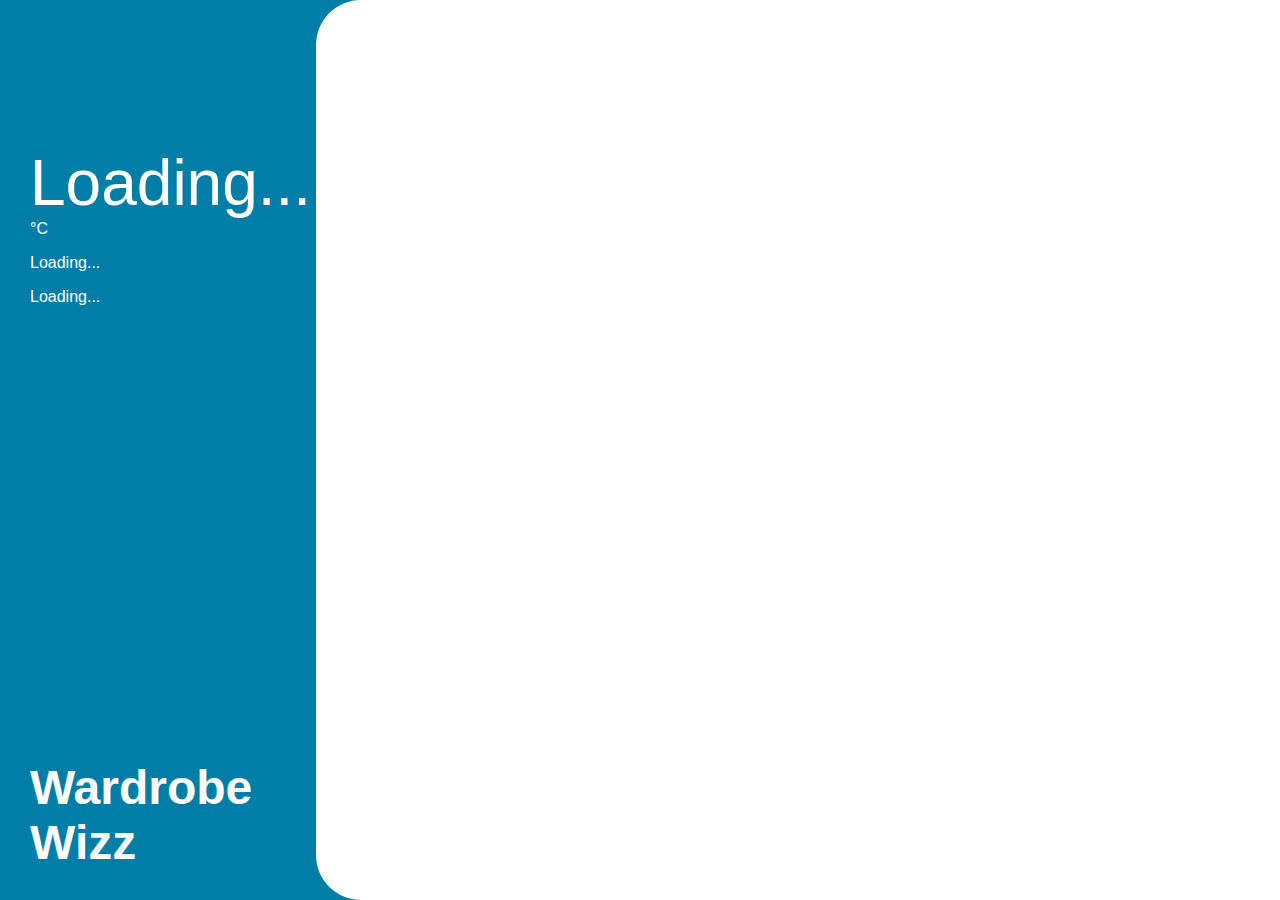
<file: interactive.html>
<!DOCTYPE html>
<html lang="en">

<head>
    <meta charset="UTF-8">
    <meta name="viewport" content="width=device-width, initial-scale=1.0">
    <title>Weather & Wardrobe</title>
    <link rel="stylesheet" href="styles.css">
    <script src="script.js" defer></script>
</head>

<body>
    <main>
        <div class="left">
            <div class="weather-info">
                <p><span id="temperature">Loading...</span>°C</p>
                <p><span id="location">Loading...</span></p>
                <p><span id="weather">Loading...</span></p>
            </div>
            <div>
                <h1>Wardrobe</h1>
                <h1>Wizz</h1>
            </div>
        </div>
        <div class="right"></div>
    </main>
</body>

</html>
</file>
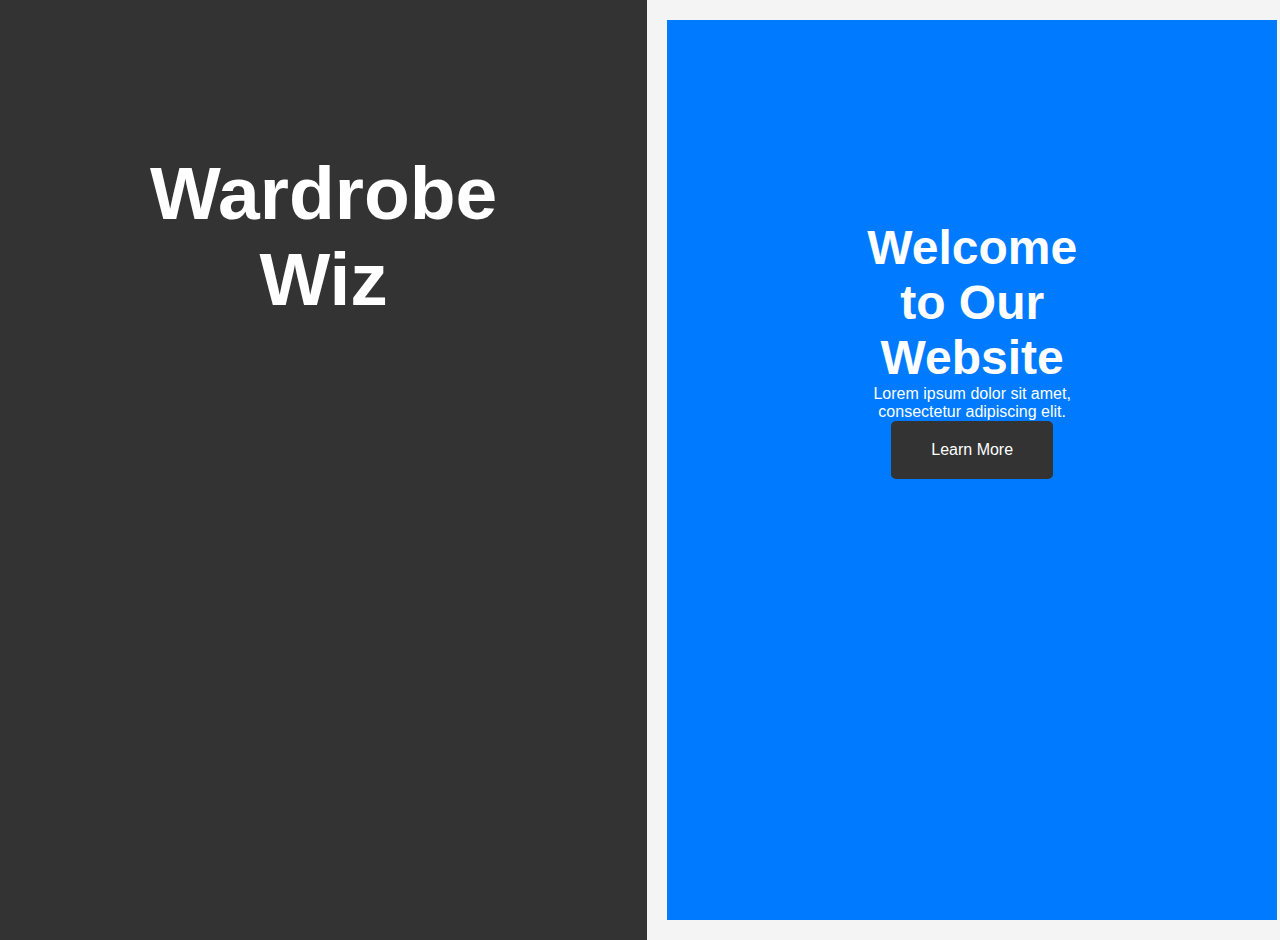
<file: snake.html>
<!DOCTYPE html>
<html lang="en">
<head>
    <meta charset="UTF-8">
    <meta name="viewport" content="width=device-width, initial-scale=1.0">
    <link rel="stylesheet" href="styles.css">
    <title>Wardrob Wiz</title>
</head>
<body>
    <header>
        <h1><b>Wardrobe Wiz</b></h1>
    </header>
    <main>
        <section class="hero">
            <h2>Welcome to Our Website</h2>
            <p>Lorem ipsum dolor sit amet, consectetur adipiscing elit.</p>
            <a href="interactive.html" class="cta-button">Learn More</a>
        </section>
        
    </main>
    <!-- <footer>
        <p>&copy; 2023 Your Website</p>
    </footer> -->
</body>
</html>

<style>
    /* Reset some default styles for consistency */
body, h1, h2, h3, p, ul {
    margin: 0;
    padding: 0;
}

/* Basic styling for the entire page */
body {
    font-family: Arial, sans-serif;
    background-color: #f4f4f4;
    color: #333;
}

/* Header styles */
header {
    background-color: #333;
    color: #fff;
    padding: 150px;
    text-align: center;
}

header h1 {
    font-size: 75px;
}

nav ul {
    list-style: none;
}

nav li {
    display: inline;
    margin-right: 20px;
}

nav a {
    text-decoration: none;
    color: #fff;
}

/* Main content styles */
main {
    padding: 20px;
}

.hero {
    background-color: #007bff;
    color: #fff;
    text-align: center;
    padding: 200px;
}

.hero h2 {
    font-size: 48px;
}

.cta-button {
    display: inline-block;
    padding: 20px 40px;
    background-color: #333;
    color: #fff;
    text-decoration: none;
    border-radius: 5px;
}

.features {
    margin-top: 20px;
}

.feature {
    background-color: #fff;
    padding: 20px;
    margin-bottom: 20px;
    box-shadow: 0 2px 4px rgba(0, 0, 0, 0.1);
}

.feature h3 {
    font-size: 18px;
}

/* Footer styles */
footer {
    text-align: center;
    padding: 10px;
    background-color: #333;
    color: #fff;
}
</style>

<!-- <script>
    // Get references to the button and the additional content
    const learnMoreButton = document.getElementById("learn-more-button");
    const additionalContent = document.getElementById("additional-content");

    // Add a click event listener to the button
    learnMoreButton.addEventListener("click", function () {
        // Toggle the visibility of the additional content
        if (additionalContent.style.display === "none") {
            additionalContent.style.display = "block";
        } else {
            additionalContent.style.display = "none";
        }
    });
</script> -->
</file>
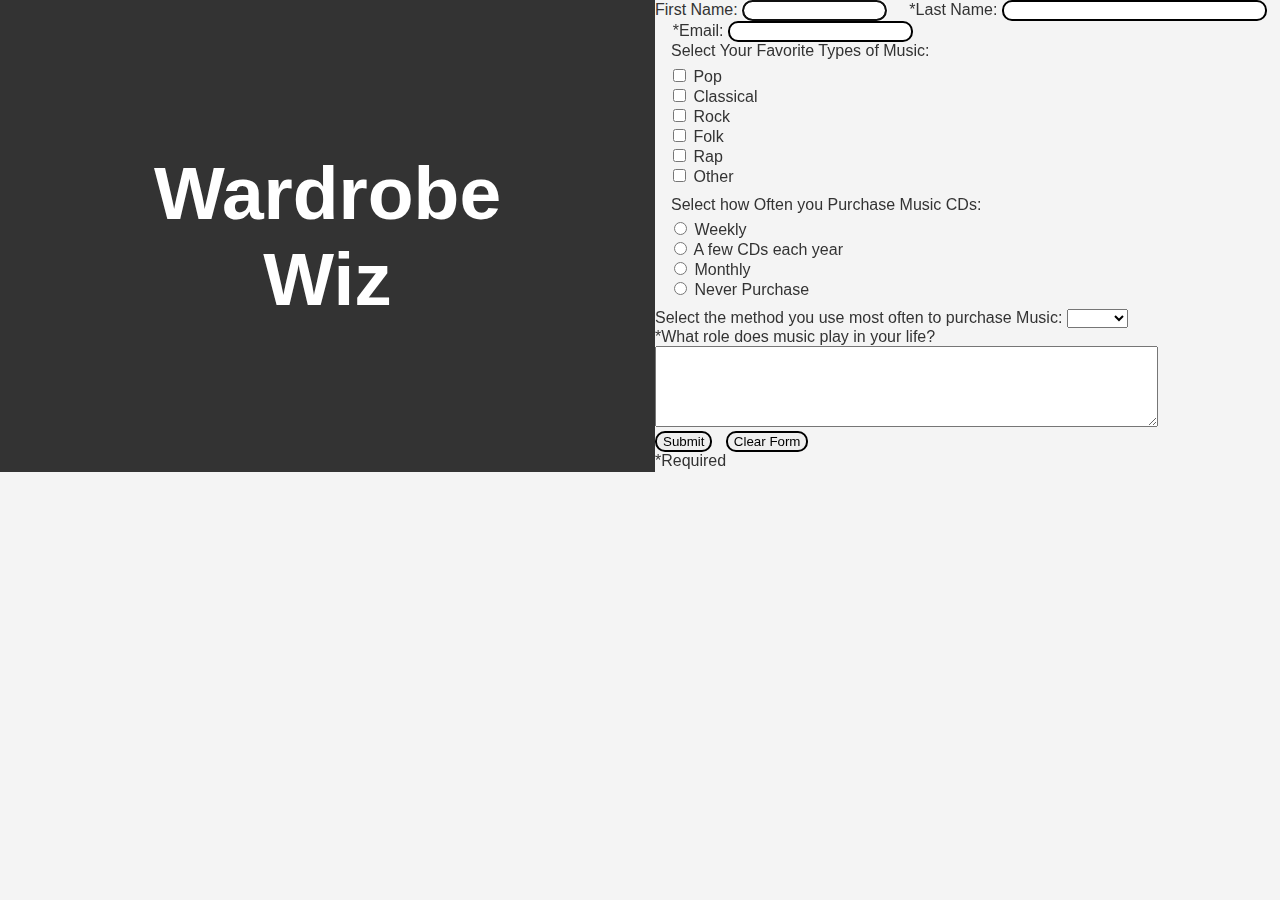
<file: Wardrobe.html>
<!DOCTYPE html>
<html lang="en">
<head>
    <meta charset="UTF-8">
    <meta name="viewport" content="width=device-width, initial-scale=1.0">
    <link rel="stylesheet" href="styles.css">
    <title>Wardrob Wiz</title>
</head>
<body>
    <header>
        <h1><b>Wardrobe Wiz</b></h1>
    </header>
    <form action="" method="post"> 

    <p>
        First Name:  
        <input type="text" id="fname" name="fname" size="15" autofocus>  
        &nbsp;&nbsp;&nbsp; 
        *Last Name:  
        <input type="text" id="lname" name="lname" size="30" required>
        &nbsp;&nbsp;&nbsp;
        *Email:  
        <input type="text" id="email" name="email" size="20" required></p>
    
    <fieldset>
    <legend>Select Your Favorite Types of Music:</legend>
    <ul style="list-style-type: none">
       <li><input type="checkbox" name="pop" id="pop"> Pop</li>
       <li><input type="checkbox" name="classical" id="classical"> Classical</li>
       <li><input type="checkbox" name="rock" id="rock"> Rock</li>
       <li><input type="checkbox" name="folk" id="folk"> Folk</li>
       <li><input type="checkbox" name="rap" id="rap"> Rap</li>
       <li><input type="checkbox" name="other" id="other"> Other</li>
    </ul>
    </fieldset>
    
    <fieldset>
        <legend>Select how Often you Purchase Music CDs:</legend>
        <ul style="list-style-type: none" id="often">
           <li><input type="radio" name="weekly" id="weekly"> Weekly</li>
           <li><input type="radio" name="few" id="few"> A few CDs each year</li>
           <li><input type="radio" name="monthly" id="monthly"> Monthly</li>
           <li><input type="radio" name="never" id="never"> Never Purchase</li>
        </ul>
        </fieldset>
    
    <p>Select the method you use most often to purchase Music: 
        <select name="purchasetype" id="purchase">
          <option value="empty"> </option>
          <option value="online">Online</option>
          <option value="retail">Retail</option>
          <option value="other">Other</option>
        </select>
    </p>
    
    <p>*What role does music play in your life?<br>
    <textarea name="musicuse" id="musicuse" rows="5" cols="60" maxlength="1000" required></textarea></p>
    
    <p><input type="submit" value="Submit"> 
    &nbsp;
      <input type="reset" value="Clear Form"></p>
    <p id="required">*Required</p>
    </form>
    <!-- <footer>
        <p>&copy; 2023 Your Website</p>
    </footer> -->
</body>
</html>

<style>
    /* Reset some default styles for consistency */
body, h1, h2, h3, p, ul {
    margin: 0;
    padding: 0;
}

/* Basic styling for the entire page */
body {
    font-family: Arial, sans-serif;
    background-color: #f4f4f4;
    color: #333;
}

/* Header styles */
header {
    background-color: #333;
    color: #fff;
    padding: 150px;
    text-align: center;
}

header h1 {
    font-size: 75px;
}

nav ul {
    list-style: none;
}

nav li {
    display: inline;
    margin-right: 20px;
}

nav a {
    text-decoration: none;
    color: #fff;
}

/* Main content styles */
main {
    padding: 20px;
}

.hero {
    background-color: #007bff;
    color: #fff;
    text-align: center;
    padding: 200px;
}

.hero h2 {
    font-size: 48px;
}

.cta-button {
    display: inline-block;
    padding: 20px 40px;
    background-color: #333;
    color: #fff;
    text-decoration: none;
    border-radius: 5px;
}

.features {
    margin-top: 20px;
}

.feature {
    background-color: #fff;
    padding: 20px;
    margin-bottom: 20px;
    box-shadow: 0 2px 4px rgba(0, 0, 0, 0.1);
}

.feature h3 {
    font-size: 18px;
}

/* Footer styles */
footer {
    text-align: center;
    padding: 10px;
    background-color: #333;
    color: #fff;
}
</style>

<!-- <script>
    // Get references to the button and the additional content
    const learnMoreButton = document.getElementById("learn-more-button");
    const additionalContent = document.getElementById("additional-content");

    // Add a click event listener to the button
    learnMoreButton.addEventListener("click", function () {
        // Toggle the visibility of the additional content
        if (additionalContent.style.display === "none") {
            additionalContent.style.display = "block";
        } else {
            additionalContent.style.display = "none";
        }
    });
</script> -->
</file>
<file: styles.css>
:root {
  --primary: #007ea7;
  --secondary: #ffffff;
  --tertiary: #4499d6;
  --text: #000000;
}
body {
  background-color: var(--primary);
  display: flex;
  margin: 0px;
  font-family: "elza", sans-serif;
}
main {
  display: flex;
  height: 100vh;
  width: 100vw;
}
img {
  width: 100px;
  height: 100px;
}

.left {
  width: 20vw;
  padding: 30px;
  display: flex;
  flex-direction: column;
  justify-content: space-between;
  color: var(--secondary);
}

.weather-info {
  margin-top: 100px;
  margin-left: 0px;
}

#location,
#weather {
  font-weight: 300;
}

.left > div > h1 {
  font-family: "hoss-round-xnarrow", sans-serif;
  font-size: 48px;
  font-weight: 700;
  font-style: normal;
  margin: 0;
}

#temperature {
  font-size: 64px;
  font-weight: 300;
}
.right {
  margin-right: 0px;
  padding: 0px 100px;
  background-color: var(--secondary);
  max-height: 100vh;
  width: 80vw;
  border-top-left-radius: 45px;
  border-bottom-left-radius: 45px;
  display: flex;
  flex-direction: column;
  justify-content: space-between;
}
.right > h1 {
  margin-top: 150px;
  font-weight: 400;
}
.clothing {
  display: flex;
  flex-direction: column;
  gap: 50px;
}
.clothing-item {
  padding-left: 20px;
  display: flex;
  gap: 20px;
  align-items: center;
  height: 100px;
  border-bottom: 3px solid var(--tertiary);
  border-radius: 7.5px;
}
.clothing-item > h1 {
  font-weight: 300;
}
.shirt,
.pants,
.outerwear,
.shoes {
  max-height: 60px;
  height: auto; /* Example height, adjust as needed */
  width: 60px; /* Adjust width automatically to maintain aspect ratio */
}
.buttons {
  display: flex;
  justify-content: space-between;
  margin-top: 50px;
  margin-bottom: 30px;
}

#generate {
  width: 300px;
  height: 75px;
  border-radius: 20px;
  background: var(--tertiary);
  border: 0px;
  font-weight: 200;
  color: var(--secondary);
  font-size: 24px;
  font-family: "elza", sans-serif;
}

#add {
  width: 300px;
  height: 75px;
  border-radius: 20px;
  background: var(--primary);
  border: 0px;
  font-weight: 200;
  color: var(--secondary);
  font-size: 24px;
  font-family: "elza", sans-serif;
}
<<<<<<< Updated upstream
#overlay {
  display: none;
  position:absolute; 
  left:0%;
  top:0%; 
  background-color: rgba(39,62,84,0.82);
  height: 100vh;
  width: 100vw;
}
=======
>>>>>>> Stashed changes
form {
  z-index: 2;
  border-radius: 10px;
  display: none; /* Initially hidden */
  flex-direction: column;
  justify-content: space-evenly;
<<<<<<< Updated upstream
  position: absolute; 
  left: 50%;
  top: 50%; 
=======
  position: absolute;
  left: 50%;
  top: 50%;
>>>>>>> Stashed changes
  transform: translate(-50%, -50%);
  height: 450px;
  width: 450px;
  padding: 20px;
  background-color: white;
  box-shadow: rgba(0, 0, 0, 0.24) 0px 3px 8px;
  gap: 20px;
}

input {
  border-radius: 10px;
  border: 2px solid black;
}
fieldset {
  border-radius: 10px;
  display: flex;
  flex-direction: column;
  gap: 5px;
  border: 2px solid var(--red);
}
<<<<<<< Updated upstream
#wardrobe {
  display: flex;
  z-index: 1;
  overflow-y: auto;
  border-radius: 10px;
  display: none;
  flex-direction: column;
  justify-content: space-evenly;
  position:absolute; 
  left:60%;
  top:50%; 
  transform: translate(-50%, -50%);
  height: 450px;
  width: 1000px;
  padding: 20px;
  background-color: white;
  box-shadow: rgba(0, 0, 0, 0.24) 0px 3px 8px;
  gap: 20px;
}

.clothing-card {
  border: 1px solid #ccc;
  padding: 10px;
  margin: 10px;
  border-radius: 5px;
  box-shadow: 0 4px 8px rgba(0,0,0,0.1);
}
=======
>>>>>>> Stashed changes
</file>
